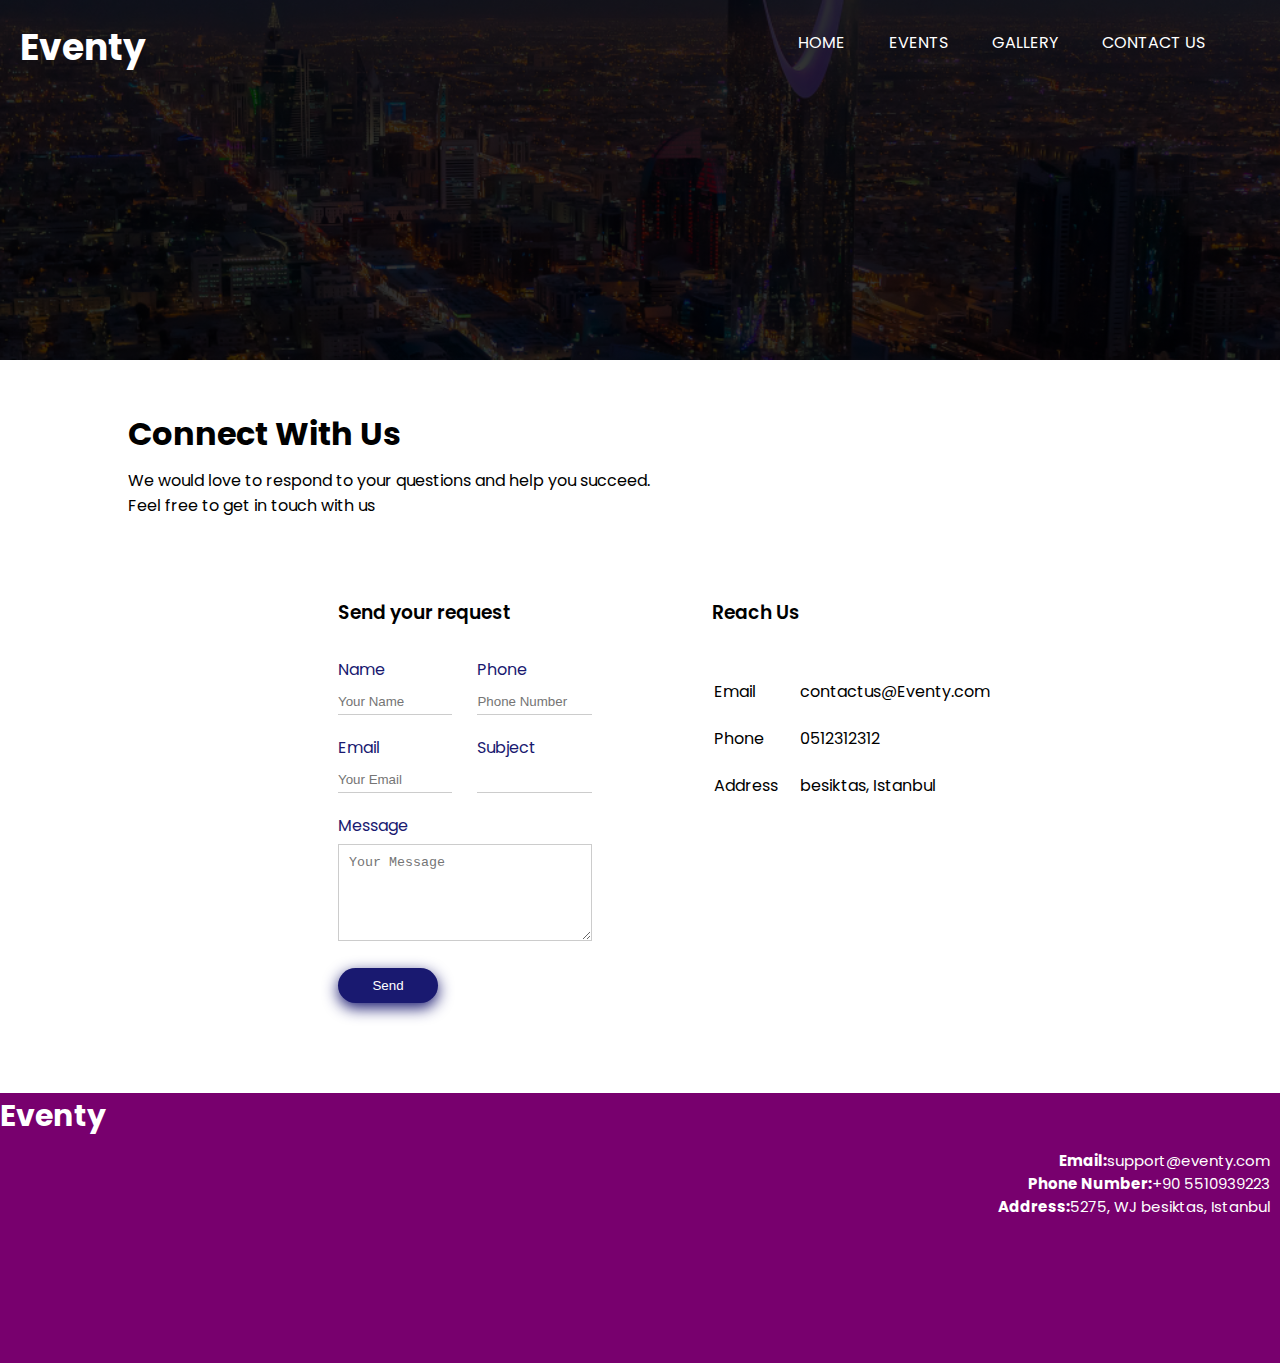
<file: Contactus.html>
<!DOCTYPE html>
<html lang="en">
<head>
    <meta charset="UTF-8">
    <meta name="viewport" content="width=device-width, initial-scale=1.0">

    <title>Eventy</title>
    <link href="https://fonts.googleapis.com/css2?family=Poppins:wght@400;600;700;900&display=swap" rel="stylesheet">
    <link rel="stylesheet" href="contactus.css">    
</head>

    <body>
        <header>
            <div class="eventy-text">
                <h2>Eventy</h2>
            </div>
            <div class="wrapper">
                <ul class="nav-area">
                    <li><a href="index.html">Home</a></li>
                    <li><a href="Events.html">Events</a></li>
                    <li><a href="Gallery.html">Gallery</a></li>
                    <li><a href="Contactus.html">Contact us</a></li>
                </ul>
            </div>
        </header>
       <div class="container">
      
        <h1>Connect With Us</h1>
        <p>We would love to respond to your questions and help you succeed. <br>Feel free to get in touch with us</p>
        <div class="contact-box">
            <div class="contact-left">
                <h3>Send your request</h3>
                <form>

                    <div class="input-row">
                        <div class="input-group">
                            <label>Name</label>
                            <input type="Name"
                             placeholder="Your Name">
                        </div>
                            <div class="input-group">
                            <label>Phone</label>
                            <input type="phone number"
                             placeholder="Phone Number">
                        </div>
                    </div>
                        <div class="input-row">
                            <div class="input-group">
                            <label>Email</label>
                            <input type="email"
                             placeholder="Your Email">
                        </div>
                            <div class="input-group">
                            <label>Subject</label>
                            <input type="text"
                             placeholder="">
                        </div>
                    </div>

                    <label >Message</label>
                    <textarea rows="5" placeholder="Your Message"></textarea>
                    <button type="submit">Send</button>

                </form>
            </div>
                <div class="contact-right">
                    <h3>Reach Us</h3>

                    <table>
                        <tr>
                            <td>Email</td>
                            <td>contactus@Eventy.com</td>
                        </tr>
                        <tr>
                            <td>Phone</td>
                            <td>0512312312</td>
                        </tr>
                        <tr>
                            <td>Address</td>
                            <td>besiktas, Istanbul<br>
                                 </td>
                        </tr>
                    </table>
    
            </div>
        </div>
       </div> 
    </body>
    <footer>
        <h1 class="f_title">
            <i class="fa-solid fa-gifts fa-beat-fade"></i>  
            Eventy
        </h1>
        <div class="right-column">
            <p><b>Email:</b>support@eventy.com</p>
            <p><b>Phone Number:</b>+90 5510939223</p>
            <p><b>Address:</b>5275, WJ besiktas, Istanbul</p>
        </div>
    </footer>
    </html>
</file>
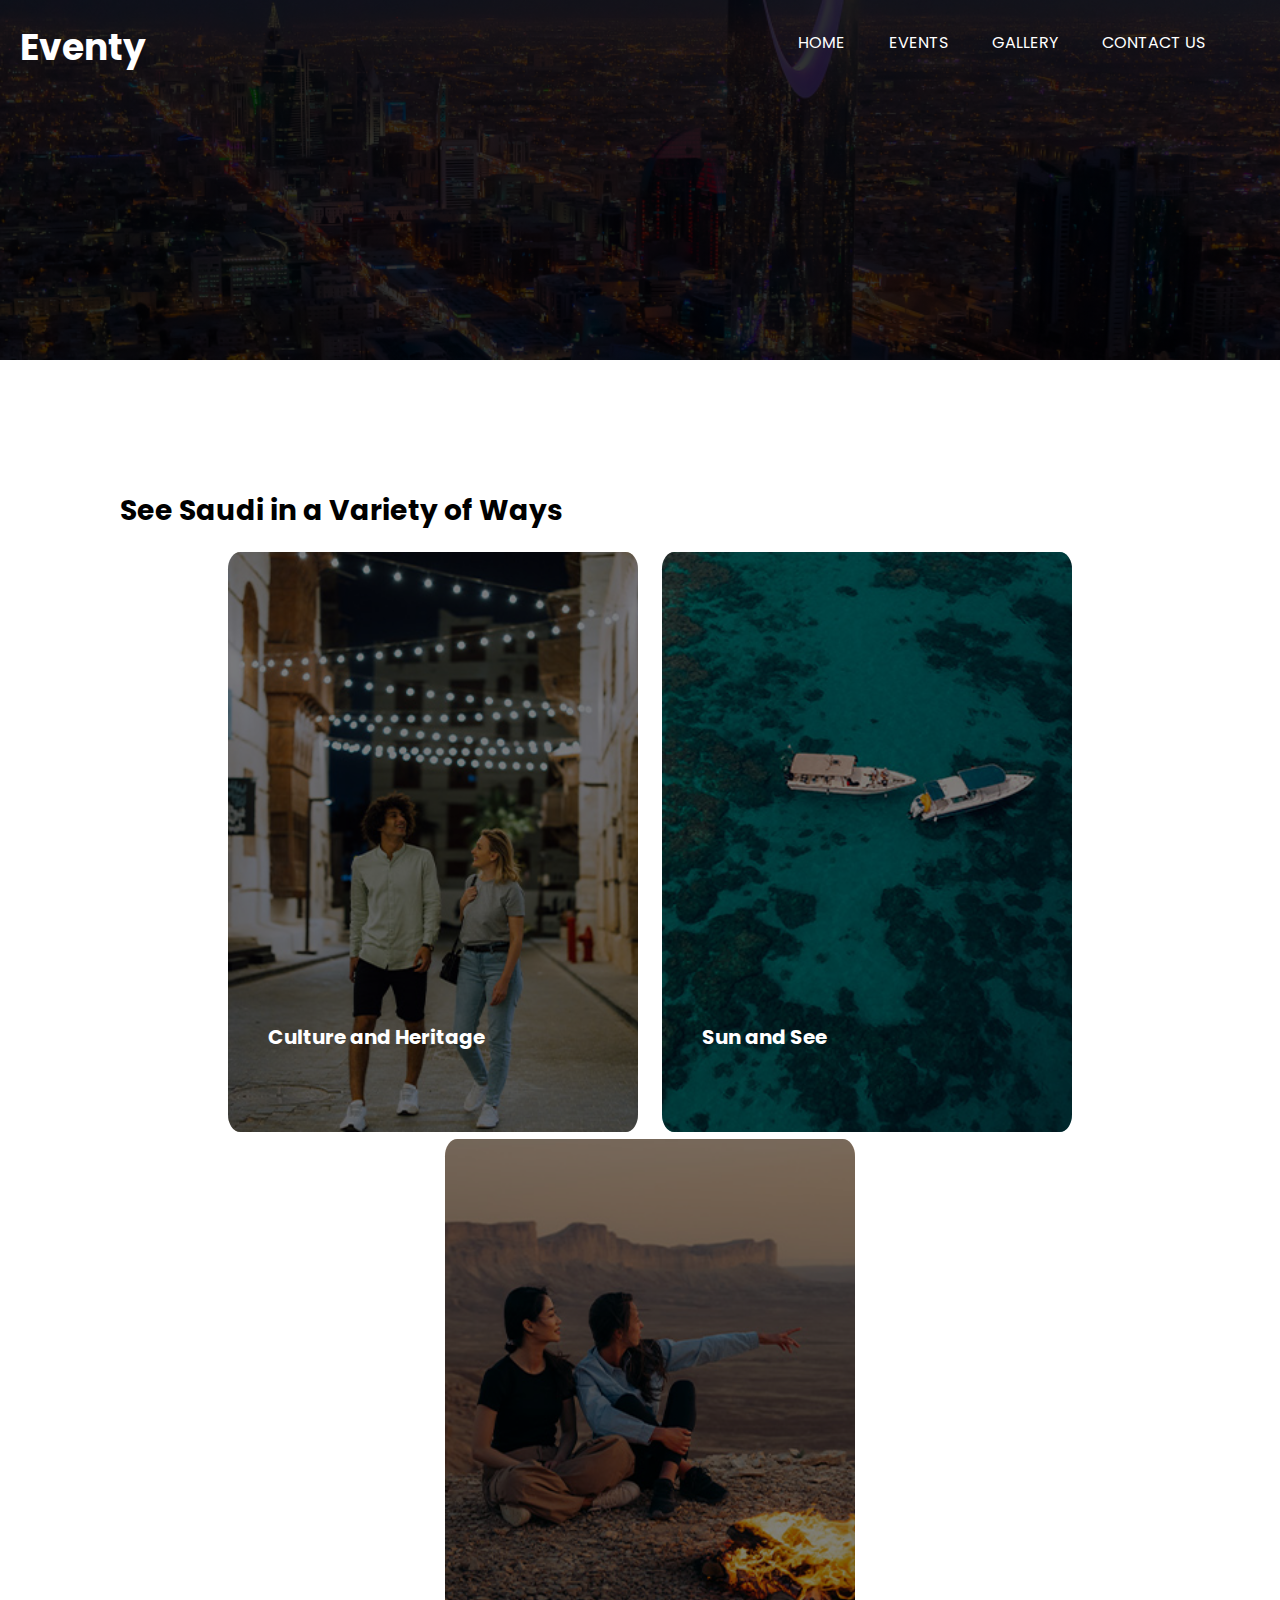
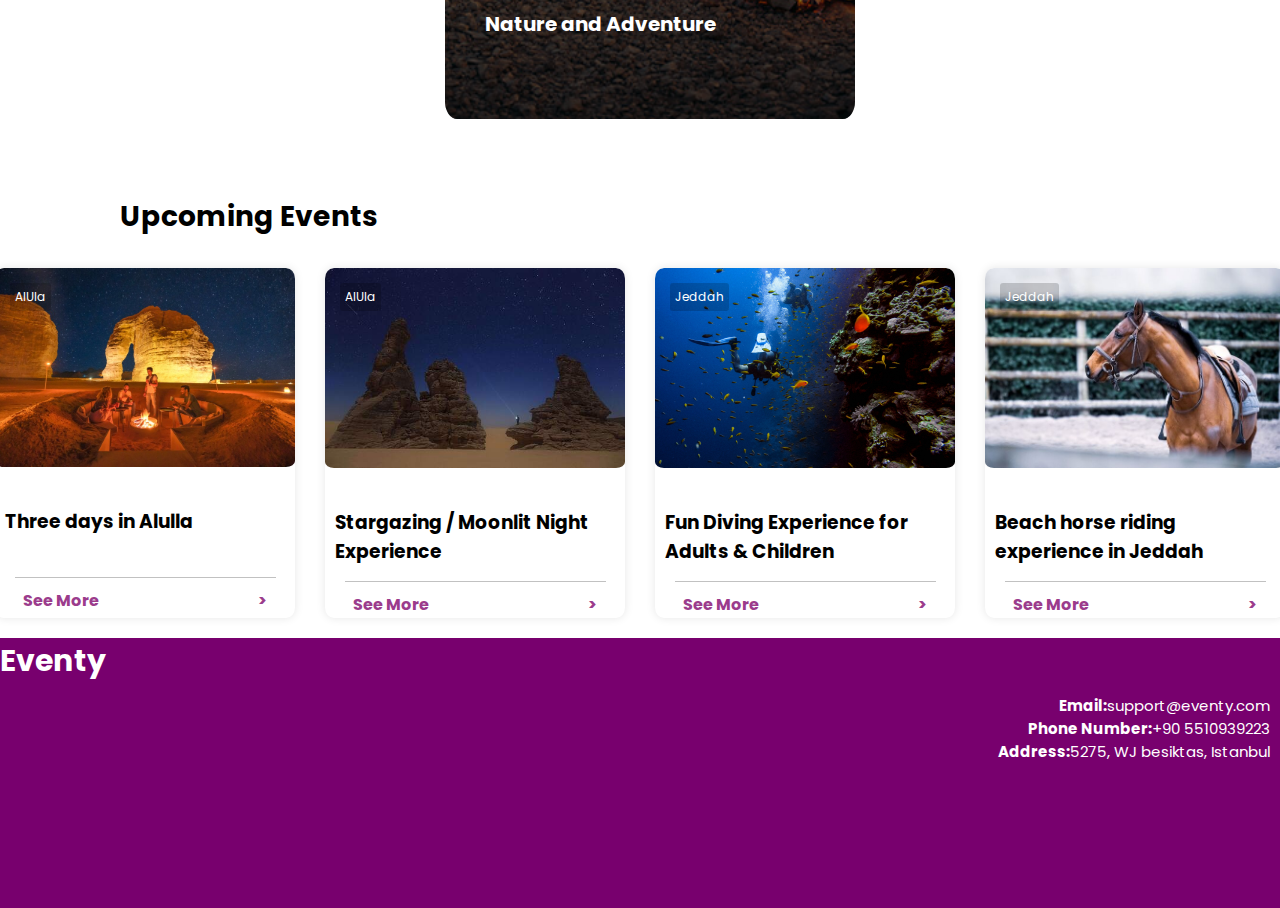
<file: Events.html>
<!DOCTYPE html>
<html lang="en">
<head>
    <meta charset="UTF-8">
    <meta name="viewport" content="width=device-width, initial-scale=1.0">

    <title>Eventy</title>
    <link href="https://fonts.googleapis.com/css2?family=Poppins:wght@400;600;700;900&display=swap" rel="stylesheet">
    <link rel="stylesheet" href="Events.css">    
</head>
<body>
    <header>
        <div class="eventy-text">
            <h2>Eventy</h2>
        </div>
        <div class="wrapper">
            <ul class="nav-area">
                <li><a href="index.html">Home</a></li>
                <li><a href="Events.html">Events</a></li>
                <li><a href="Gallery.html">Gallery</a></li>
                <li><a href="Contactus.html">Contact us</a></li>
            </ul>
        </div>
    </header>
    <div class="See_Saudi">
        <h3>See Saudi in a Variety of Ways</h3>
    </div>
    <div class="container">
        <div class="circle culture">
            <div class="overlay-container">
              <h4>Culture and Heritage</h4>
            </div>
        </div>
        <div class="circle sun">
            <div class="overlay-container">
              <h4>Sun and See</h4>
            </div>
        </div>
        <div class="circle nature">
            <div class="overlay-container">
              <h4>Nature and Adventure</h4>
            </div>
        </div>
       
    </div>
     <div class="Upcoming_Events">
        <h3>Upcoming Events</h3>
    </div>
    <div class="events-container">
        <a href="threedaysinAlUla.html" class="Events_home">
            <div class="event-container">
                <div class="event">
                    <div class="event-image">
                        <img src="Alulla/Alulla.jpg" alt="Alulla Image">
                        <div class="location-text">AlUla</div>
                    </div>
                </div>
                <div class="event-details">
                    <h3>Three days in Alulla</h3>
                </div>
                <div class="seeMore">
                    <hr>
                    <p>See More <span>></span></p>
                </div>
            </div>
        </a>
        <a href="Stargazing.html" class="Events_home">
            <div class="event-container">
                <div class="event">
                    <div class="event-image">
                        <img src="Stargazing/Stargazing.jpg" alt="Stargazing Image">
                        <div class="location-text">AlUla</div>
                    </div>
                </div>
                <div class="event-details">
                    <h3>Stargazing / Moonlit Night Experience</h3>
                </div>
                <div class="seeMore">
                    <hr>
                    <p>See More <span>></span></p>
                </div>
            </div>
        </a>
        <a href="Diving.html" class="Events_home">
            <div class="event-container">
                <div class="event">
                    <div class="event-image">
                        <img src="Diving/Diving.jpg" alt="Diving Image">
                        <div class="location-text">Jeddah</div>
                    </div>
                </div>
                <div class="event-details">
                    <h3>Fun Diving Experience for Adults & Children</h3>
                </div>
                <div class="seeMore">
                    <hr>
                    <p>See More <span>></span></p>
                </div>
            </div>
        </a>
        <a href="horseriding.html" class="Events_home">
            <div class="event-container">
                <div class="event">
                    <div class="event-image">
                        <img src="horseriding/horse.jpg" alt="Safari Image">
                        <div class="location-text">Jeddah</div>
                    </div>
                </div>
                <div class="event-details">
                    <h3>Beach horse riding experience in Jeddah
                    </h3>
                </div>
                <div class="seeMore">
                    <hr>
                    <p>See More <span>></span></p>
                </div>
            </div>
        </a>
    </div>
</body>
<footer>
    <h1 class="f_title">
        <i class="fa-solid fa-gifts fa-beat-fade"></i>  
        Eventy
    </h1>
    <div class="right-column">
        <p><b>Email:</b>support@eventy.com</p>
        <p><b>Phone Number:</b>+90 5510939223</p>
        <p><b>Address:</b>5275, WJ besiktas, Istanbul</p>
    </div>
</footer>
</html>
</file>
<file: contactus.css>
* {
	margin: 0;
	padding: 0;
}

body {
	font-family: 'Poppins', sans-serif;
}
.wrapper {
	width: 1170px;
	margin: auto;
}
header {
    background: linear-gradient(rgba(0, 0, 0, 0.8), rgba(0, 0, 0, 0.8)), url(saudiarabiatourism.jpg);
    background-size: cover;
    background-position: center center;
    position: relative;
    overflow-y: auto; 
    height: 40vh; 
}

.eventy-text {
    position: absolute;
    top: 20px;
    left: 20px;
    color: #fff;
    font-size: 24px;
    font-weight: bold;
    z-index: 1000; 
}

.nav-area {
	float: right;
	list-style: none;
	margin-top: 30px;
}

.nav-area li {
	display: inline-block;
}
.nav-area li a {
	color: #fff;
	text-decoration: none;
	padding: 5px 20px;
	font-family: poppins;
	font-size: 16px;
	text-transform: uppercase;
}
.nav-area li a:hover {
	background: #fff;
	color: #333;
}
footer {
    position: relative;
    background-color: #78006E;
    height: 30vh; 
    width: 100%; /* Ensure footer takes full width */
    
  }
      
      .f_title {
      position: relative;
      font-size: 30px;
      color: #fff;
      margin-bottom: 10px;
      }
      
      .copy {
      color: #fff;
      text-align: center;
      margin-bottom: 10px;
      }
      
      .right-column {
      display: flex;
      flex-direction: column;
      color: #fff;
      font-size: 15px;
      margin-top: 10px;
      margin-right: 10px;
  
      align-items: flex-end; /* Align items to the right */
      }
      
      @media screen and (max-width: 768px) {
      .right-column {
      margin-top: 0;
      margin-bottom: 20px;
      text-align: center;
      align-items: center; /* Center items on smaller screens */
      }
      }
      
      
      .row {
      display: flex;
      flex-wrap: wrap;
      width: 80%;
      margin: 0 auto;
      }
      
      @media screen and (max-width: 768px) {
      .right-column {
      margin-top: 0;
      margin-bottom: 20px;
      text-align: center;
      }
      }

.container {
    width: 80%;
    margin: 50px auto;
    overflow: hidden;
}

.contact-box{
    background: white;
    display: flex;
    color: black;
}

.contact-left{
    flex-basis: 40%;
    padding: 40px 60px;
    color: #000;
    margin-left: 150px;

}

.contact-right{
    flex-basis: 60%;
    padding: 40px 60px;
    background: white;
    color: black;
    margin: center;
}
h1{
    margin-bottom: 10px;
}
.container p{
    margin-bottom: 40px;
}

.input-row{
    display: flex;
    justify-content: space-between;
    margin-bottom: 20px;
}

.input-row .input-group{
    flex-basis: 45%;
}
input{
    width: 100%;
    border: none;
    border-bottom: 1px solid #ccc;
    outline: none;
    padding-bottom: 5px;
}
textarea{
    width: 100%;
    border: 1px solid #ccc;
    outline: none;
    padding: 10px;
    box-sizing: border-box;
}
label{
    margin-bottom: 6px;
    display: block;
    color: #191970;
}
button{
   background: #191970;
   width: 100px;
   border: none;
   outline: none;
   color: #fff;
   height: 35px;
   border-radius: 30px; 
   margin-top: 20px;
   box-shadow: 0px 5px 15px 0px rgba(25, 25, 112);
}
.contact-left h3{
    color: bl;
    font-weight: 600;
    margin-bottom: 30px;
}
.contact-right h3{
    font-weight: 600;
    margin-bottom: 30px;
}

tr td:first-child{
padding-right: 20px;
}
tr td{
    padding-top: 20px;
    }
    

section {
    padding: 20px 0;
}
</file>
<file: Events.css>
* {
	margin: 0;
	padding: 0;
}

body {
	font-family: 'Poppins', sans-serif;
}
.wrapper {
	width: 1170px;
	margin: auto;
}
header {
    background: linear-gradient(rgba(0, 0, 0, 0.8), rgba(0, 0, 0, 0.8)), url(saudiarabiatourism.jpg);
    background-size: cover;
    background-position: center center;
    position: relative;
    overflow-y: auto; 
    height: 40vh; 
}

.eventy-text {
    position: absolute;
    top: 20px;
    left: 20px;
    color: #fff;
    font-size: 24px;
    font-weight: bold;
    z-index: 1000; 
}

.nav-area {
	float: right;
	list-style: none;
	margin-top: 30px;
}

.nav-area li {
	display: inline-block;
}
.nav-area li a {
	color: #fff;
	text-decoration: none;
	padding: 5px 20px;
	font-family: poppins;
	font-size: 16px;
	text-transform: uppercase;
}
.nav-area li a:hover {
	background: #fff;
	color: #333;
}
footer {
    position: relative;
    background-color: #78006E;
    height: 30vh; 
    width: 100%; /* Ensure footer takes full width */
    
  }
      
      .f_title {
      position: relative;
      font-size: 30px;
      color: #fff;
      margin-bottom: 10px;
      }
      
      .copy {
      color: #fff;
      text-align: center;
      margin-bottom: 10px;
      }
      
      .right-column {
      display: flex;
      flex-direction: column;
      color: #fff;
      font-size: 15px;
      margin-top: 10px;
      margin-right: 10px;
  
      align-items: flex-end; /* Align items to the right */
      }
      
      @media screen and (max-width: 768px) {
      .right-column {
      margin-top: 0;
      margin-bottom: 20px;
      text-align: center;
      align-items: center; /* Center items on smaller screens */
      }
      }
      
      
      .row {
      display: flex;
      flex-wrap: wrap;
      width: 80%;
      margin: 0 auto;
      }
      
      @media screen and (max-width: 768px) {
      .right-column {
      margin-top: 0;
      margin-bottom: 20px;
      text-align: center;
      }
      }
.container {
    text-align: center;
    margin-top: 20px;

}


.circle {
    position: relative; 
    width: 410px;
    height: 580px; 
    background-size: cover;
    border-radius: 3%;
    display: inline-block;
    margin-left: 20px;
}
.circle:hover {
    transform: translateY(-5px); 
}
.overlay-container {
    position: absolute;
	border-radius: 3%;
    top: 0;
    left: 0;
    width: 100%;
    height: 100%;
    background-color: rgba(0, 0, 0, 0.5); 
    display:flex;
    justify-content: left;
    align-items: end;
    color: #fff;
    font-size: 20px;
    font-weight: bold;
    text-align: center;
}
.overlay-container h4{
	margin-bottom: 80px;
    margin-left: 40px;
}

.culture {
    background-image: url('Cultureandheritage.jpg');
}

.sun {
    background-image: url('Sunandsee.jpg'); 
}

.nature {
    background-image: url('Natureandadventure.jpg'); 
}
.See_Saudi{
    color: #000000;
    font-size: 24px;
    font-weight: bold;
	margin-left: 120px;
	margin-top: 130px;
}
.Upcoming_Events{
    color: #000000;
    font-size: 24px;
    font-weight: bold;
	margin-left: 120px; 
	margin-top: 70px;
}

.events-container {

    display: flex;
    justify-content: center; 
    align-items: center;
    margin: 0 auto; 
    max-width: 100%;
}
.event-container {
    margin-top: 30px;

    position: relative; 
    border-radius: 3%;
    background-color: #ffffff; 
    box-shadow: 0 0 10px rgba(0, 0, 0, 0.1); 
    transition: transform 0.3s ease; 
    overflow: hidden; 
    display: flex; 
    flex-direction: column; 
    width: 300px; /* Set fixed width */
    height: 350px; /* Set fixed height */
    margin-bottom: 20px; /* Space at the bottom for event details */
}
.event-container:hover {
    transform: translateY(-5px);
}
.event {
    text-align: center;
    width: 100%; /* Take up the full width */
}

.Events_home {
    position: relative; 
    width: 300px;
    background-size: cover;
    display: inline-block;
    margin: 0 15px; 

}

.event-image {
    position: relative;

    flex: 0 0 auto;
    display: flex;
    justify-content: center;
    align-items: flex-start; /* Align items to the top of the container */
    overflow: hidden; /* Ensure image doesn't overflow container */
    height: auto; /* Set height to auto to maintain original image height */

}


.event-image img {
    border-radius: 3%;
    width: 100%; /* Ensure image fills container horizontally */
    height: auto; /* Maintain aspect ratio */
    object-fit: cover;
}


.event-details{
    margin-top: 20px;
    padding: 10px; /* Add padding to create space at the bottom */
}
.location-text {
    color: #ffffff;
    position: absolute;
    top: 15px; /* Adjust as needed */
    left: 15px; /* Adjust as needed */
    background-color:#0000002d;
    padding: 5px; /* Adjust as needed */
    border-radius: 3px;
    font-size: 12px;
}
.seeMore {
    padding: 5px; /* Adjust as needed */
    font-size: 16px;
    margin-top: auto; /* Push "See More" to the bottom */
    text-align: center; /* Center align the text */
}

.seeMore hr {
    border: none;
    border-top: 0.1px solid #6b6b6b6b; /* Thin line above the "See More" link */
    margin: 0 auto; /* Center the line */
    width: 90%; /* Adjust the width of the line */
}

.seeMore p span {
    margin-left: 156px; /* Adjust spacing between text and arrow */
}
.event-details h3{    color: #000000; /* Set text color to black */
    margin-top: 10px; /* Push "See More" to the bottom */
}
.seeMore p {
    color: #9B3C8C; /* Set text color to black */
    margin-top: 10px; /* Push "See More" to the bottom */
    font-weight: bold;


}
.events-container a {
    text-decoration: none !important; /* Remove underline for anchor elements within .events-container */
}
</file>
